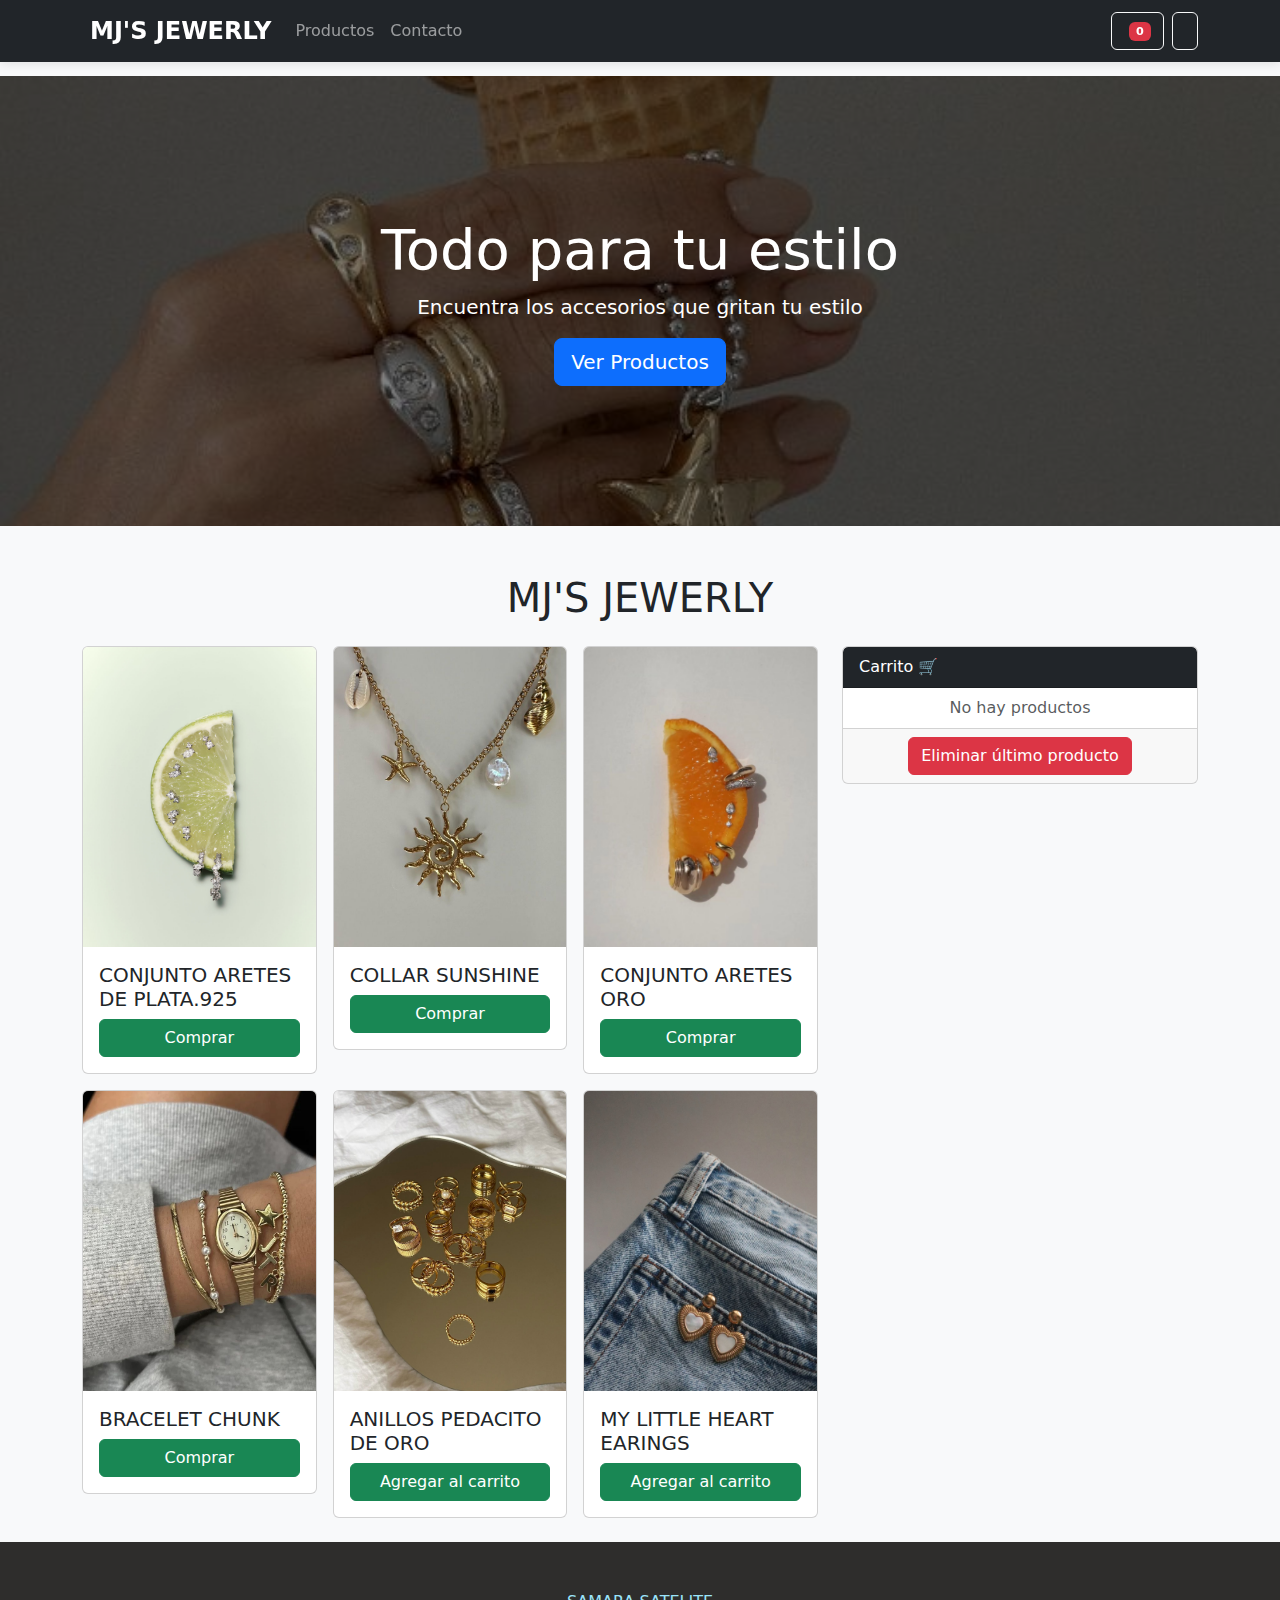
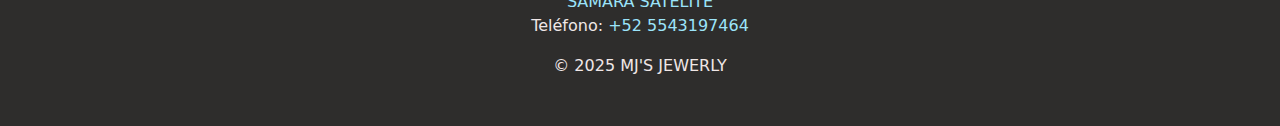
<file: carrito_de_compras/carrito.html>
<!DOCTYPE html>
<html lang="es">
<head>
  <meta charset="UTF-8">
  <meta name="viewport" content="width=device-width, initial-scale=1.0">
  <title>Carrito de Compras</title>
  <link href="https://cdn.jsdelivr.net/npm/bootstrap@5.3.2/dist/css/bootstrap.min.css" rel="stylesheet">
  <link rel="stylesheet" href="CSS/carrito.css">
</head>


<body class="bg-light">
    <!-- Barra de Navegación -->
<nav class="navbar navbar-expand-lg navbar-dark bg-dark fixed-top">
  <div class="container">
    <a class="navbar-brand" href="#">
      <i class="fas fa-spa me-2"></i>MJ'S JEWERLY 
    </a>
    
    <button class="navbar-toggler" type="button" data-bs-toggle="collapse" data-bs-target="#navbarNav">
      <span class="navbar-toggler-icon"></span>
    </button>
    
    <div class="collapse navbar-collapse" id="navbarNav">
      <ul class="navbar-nav me-auto">
        <li class="nav-item">
          <a class="nav-link" href="#productos">Productos</a>
        </li>
        <li class="nav-item">
          <a class="nav-link" href="#contacto">Contacto</a>
        </li>
      </ul>
      
      <!-- Botones del carrito y menú -->
      <div class="d-flex">
        <button class="btn btn-outline-light me-2" data-bs-toggle="offcanvas" data-bs-target="#offcanvasCarrito">
          <i class="fas fa-shopping-cart"></i>
          <span class="badge bg-danger" id="contador-carrito">0</span>
        </button>
        
        <button class="btn btn-outline-light" data-bs-toggle="offcanvas" data-bs-target="#offcanvasMenu">
          <i class="fas fa-bars"></i>
        </button>
      </div>
    </div>
  </div>
</nav>
<!-- HERO -->
<section class="hero text-white text-center d-flex align-items-center justify-content-center mb-4">
  <div class="container">
    <h1 class="display-4">Todo para tu estilo</h1>
    <p class="lead">Encuentra los accesorios que gritan tu estilo</p>
    <a href="#productos" class="btn btn-primary btn-lg">Ver Productos</a>
  </div>
</section>

  <!-- CONTENEDOR DE PRODUCTOS -->
  <div class="container py-4" id="productos">
    <h1 class="text-center mb-4">MJ'S JEWERLY</h1>

    <div class="row">
      <!-- Productos -->
      <div class="col-md-8">
        <div class="row g-3">
          <!-- Card Producto 1 -->
          <div class="col-md-4">
            <div class="card">
              <img src="IMG/areteslimon.jpg" class="card-img-top" alt="Producto 1">
              <div class="card-body">
                <h5 class="card-title">CONJUNTO ARETES DE PLATA.925</h5>
                <button class="btn btn-success w-100" onclick="agregarProducto('conjunto aretes de plata.925')">Comprar</button>
              </div>
            </div>
          </div>
          <!-- Card Producto 2 -->
          <div class="col-md-4">
            <div class="card">
              <img src="IMG/collar.jpg" class="card-img-top" alt="Producto 2" width="210" height="240">
              <div class="card-body">
                <h5 class="card-title">COLLAR SUNSHINE</h5>
                <button class="btn btn-success w-100" onclick="agregarProducto('collar sunshine')">Comprar</button>
              </div>
            </div>
          </div>
          <!-- Card Producto 3 -->
          <div class="col-md-4">
            <div class="card">
              <img src="IMG/aretesnaranja.jpg" class="card-img-top" alt="Producto 3">
              <div class="card-body">
                <h5 class="card-title">CONJUNTO ARETES ORO</h5>
                <button class="btn btn-success w-100" onclick="agregarProducto('conjunto aretes de oro')">Comprar</button>
              </div>
            </div>
          </div>
          <!-- Card Producto 4 -->
          <div class="col-md-4">
            <div class="card">
              <img src="IMG/pulseras.jpg" class="card-img-top" alt="Producto 4">
              <div class="card-body">
                <h5 class="card-title">BRACELET CHUNK</h5>
                <button class="btn btn-success w-100" onclick="agregarProducto('bracelet chunk')">Comprar</button>
              </div>
            </div>
          </div>
          <!-- Card Producto 5 -->
          <div class="col-md-4">
            <div class="card">
              <img src="IMG/anillos.jpg" class="card-img-top" alt="Producto 5">
              <div class="card-body">
                <h5 class="card-title">ANILLOS PEDACITO DE ORO</h5>
                <button class="btn btn-success w-100" onclick="agregarProducto('anillos pedacito de oro')">Agregar al carrito</button>
              </div>
            </div>
          </div>
      <!-- Card Producto 6 -->
          <div class="col-md-4">
            <div class="card">
              <img src="IMG/corazoncitos .jpg" class="card-img-top" alt="Producto 6">
              <div class="card-body">
                <h5 class="card-title">MY LITTLE HEART EARINGS</h5>
                <button class="btn btn-success w-100" onclick="agregarProducto('my little heart earings')">Agregar al carrito</button>
              </div>
            </div>
          </div>
        </div>
      </div>

      <!-- Carrito -->
      <div class="col-md-4">
        <div class="card" id="carritocard">
          <div class="card-header bg-dark text-white">Carrito 🛒</div>
          <ul class="list-group list-group-flush" id="lista-carrito">
            <li class="list-group-item text-muted text-center">No hay productos</li>
          </ul>
          <div class="card-footer text-center">
            <button class="btn btn-danger" onclick="eliminarProducto()">Eliminar último producto</button>
          </div>
        </div>
      </div>
    </div>
  </div>

  <!-- OFFCANVAS MENÚ -->
  <div class="offcanvas offcanvas-start" tabindex="-1" id="offcanvasMenu" aria-labelledby="offcanvasMenuLabel">
    <div class="offcanvas-header">
      <h5 class="offcanvas-title" id="offcanvasMenuLabel">Menú</h5>
      <button type="button" class="btn-close text-reset" data-bs-dismiss="offcanvas" aria-label="Cerrar"></button>
    </div>
    <div class="offcanvas-body">
      <ul class="list-unstyled">
        <li><a href="#" class="nav-link">Inicio</a></li>
        <li><a href="#" class="nav-link">Productos</a></li>
        <li><a href="#" class="nav-link">Contacto</a></li>
      </ul>
    </div>
  </div>

  <!-- OFFCANVAS CARRITO -->
  <div class="offcanvas offcanvas-end" tabindex="-1" id="offcanvasCarrito" aria-labelledby="offcanvasCarritoLabel">
    <div class="offcanvas-header">
      <h5 class="offcanvas-title" id="offcanvasCarritoLabel">Tu Carrito</h5>
      <button type="button" class="btn-close text-reset" data-bs-dismiss="offcanvas" aria-label="Cerrar"></button>
    </div>
    <div class="offcanvas-body">
      <ul class="list-group" id="lista-carrito-offcanvas">
        <li class="list-group-item text-muted text-center">No hay productos</li>
      </ul>
      <div class="mt-3 text-center">
        <button class="btn btn-danger" onclick="eliminarProducto()">Eliminar último producto</button>
      </div>
    </div>
  </div>

<footer id="contacto" class="footer">
       <div class="footer-content">
        <!--
          <footer>: Pie de página con información de contacto, copyright, etc.
          - Puede usarse también al final de <article> o <section>.
        -->
        <address>
            <!--
              <address>: Información de contacto (física, email, teléfono).
              - Los navegadores/SEO lo asocian a datos de ubicación.
            -->

<a href="https://maps.app.goo.gl/hcSy19sB5Y4pDe8h6" 
target="_blank" rel="noreference noopener">SAMARA SATELITE</a>

            <br>
            Teléfono: <a href="tel:+525543197464">+52 5543197464</a>
            <!-- 
              href="tel:+123456789": Enlace para llamar desde móviles.
            -->
        </address>
        <!-- Copyright -->
        <p class="copyright">&copy; 2025 MJ'S JEWERLY</p>
        
        <!-- Redes sociales -->
        <div class="social">
            <a href="https://www.tiktok.com/@mespinosa.p?_t=ZS-90nFuysVNDT&_r=1" aria-label="Tik tok">
                <i class="fab fa-tiktok"></i>
            </a>
            <a href="https://www.instagram.com/majoespinosa.p?igsh=MXFrMGRzejdobXljeg%3D%3D&utm_source=qr" aria-label="Instagram">
                <i class="fab fa-instagram"></i>
            </a>
            <a href="#" aria-label="LinkedIn">
                <i class="fab fa-linkedin"></i>
            </a>
            
        </div>

      </div>
    </footer>



<!--Aquí poner la referencia del script del JS-->
  <script src="JS/carrito.js"></script>
</body>
</html>
</file>
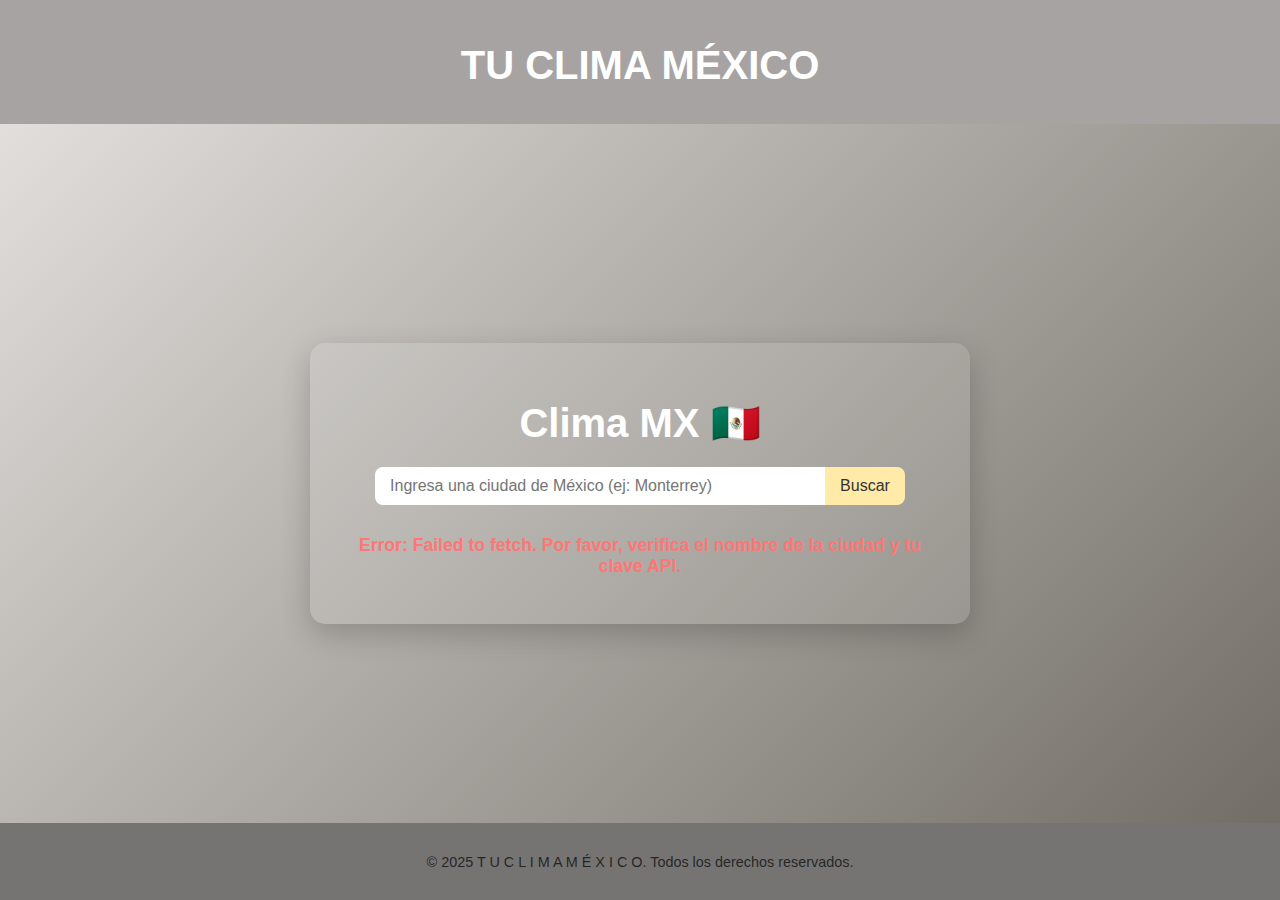
<file: clima/clima.html>
<!DOCTYPE html>
<html lang="es">
<head>
<meta charset="UTF-8">
<meta name="viewport" content="width=device-width, initial-scale=1.0">
<title>T U   C L I M A   M É X I C O</title>
<link rel="stylesheet" href="CSS/clima.css">
</head>
<body>
    <header class="header">
        <div class="logo">
            <h1 style="text-align:center;">TU   CLIMA   MÉXICO</h1>
        </div>
    </header>

    <main class="main-content">
        <div class="weather-app">
            <h1>Clima MX 🇲🇽</h1>
            <div class="search-box">
                <input type="text" id="city-input" placeholder="Ingresa una ciudad de México (ej: Monterrey)">
                <button id="search-button">Buscar</button>
            </div>

            <div id="weather-data" style="display: none;">
                <div id="current-weather" class="current-weather"></div>
                <div id="forecast" class="forecast">
                    <h2>Pronóstico para los próximos días</h2>
                </div>
            </div>

            <p id="error-message" class="error-message"></p>
        </div>
    </main>

    <!--Footer de la página-->
    <footer class="footer">
        <p>&copy; 2025 T U   C L I M A   M É X I C O. Todos los derechos reservados.</p>
    </footer>
    <script src="JS/clima.js"></script>
</body>
</html>
</file>
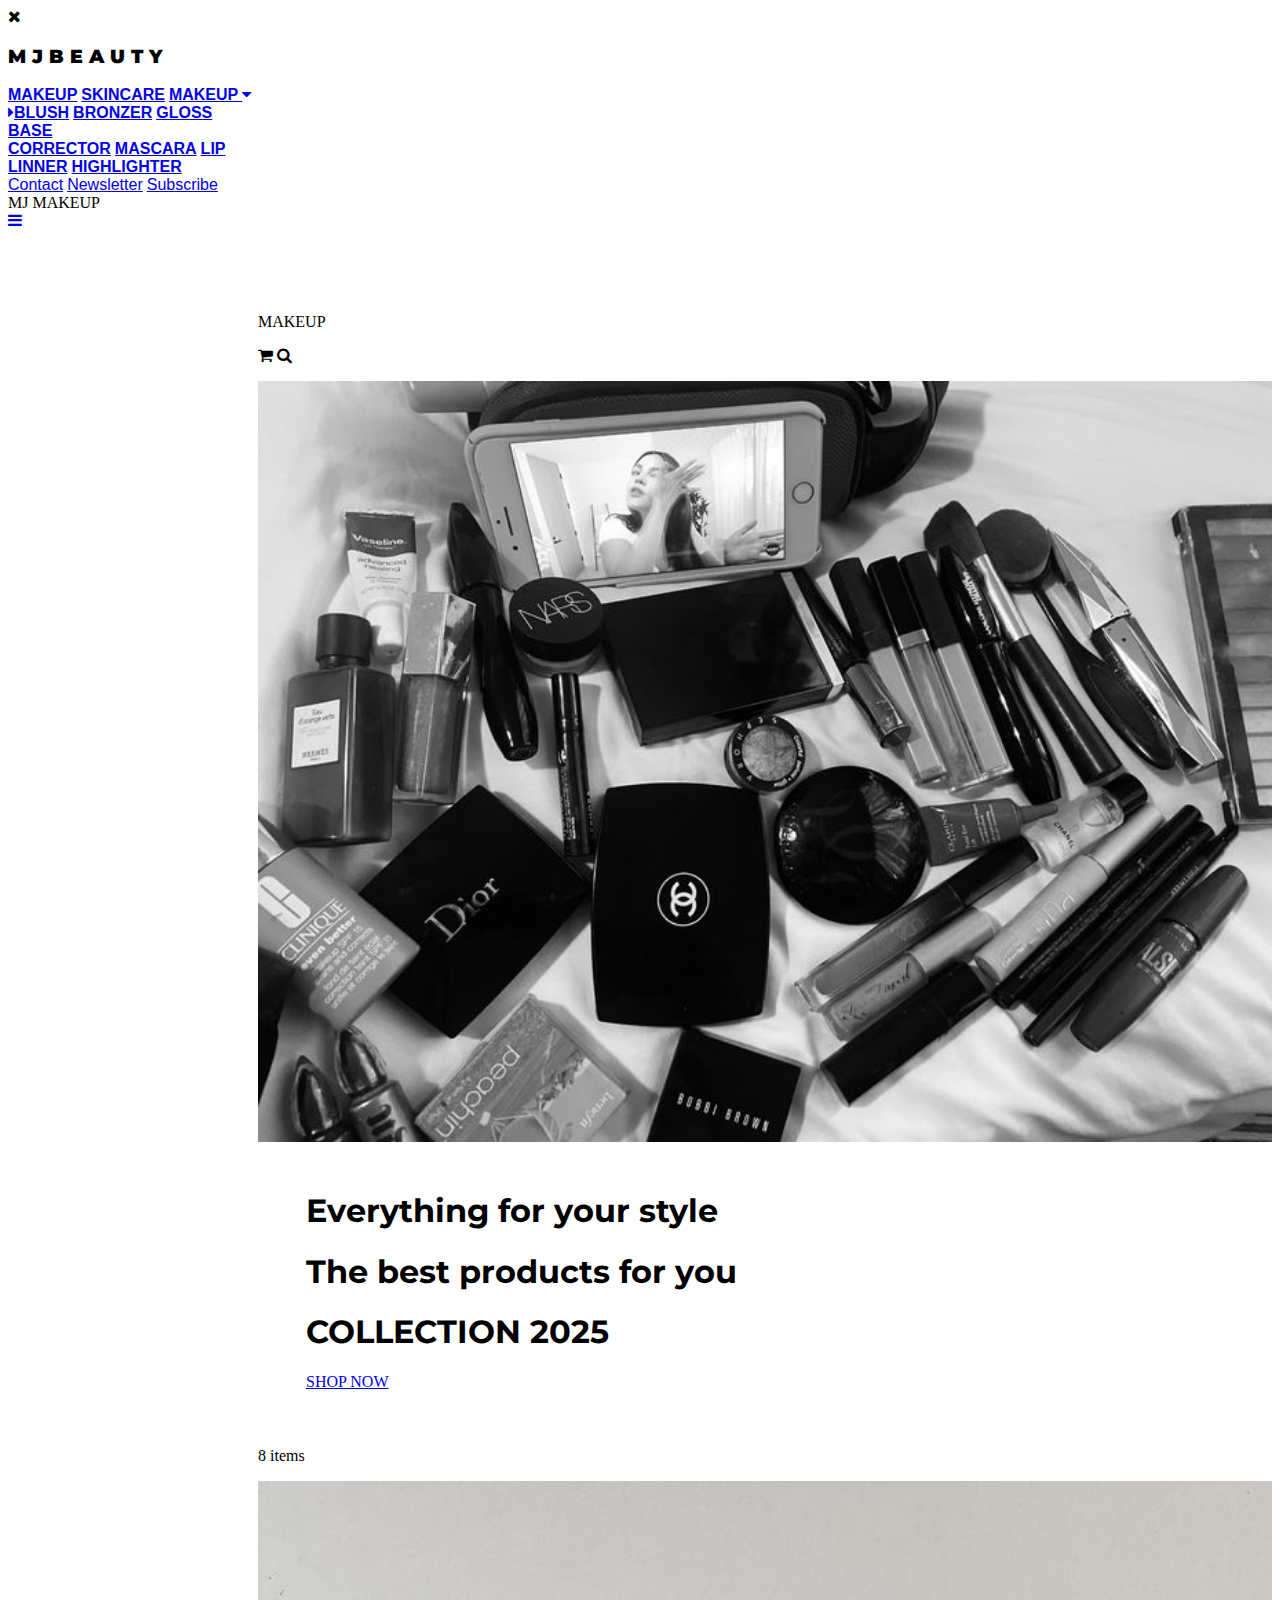
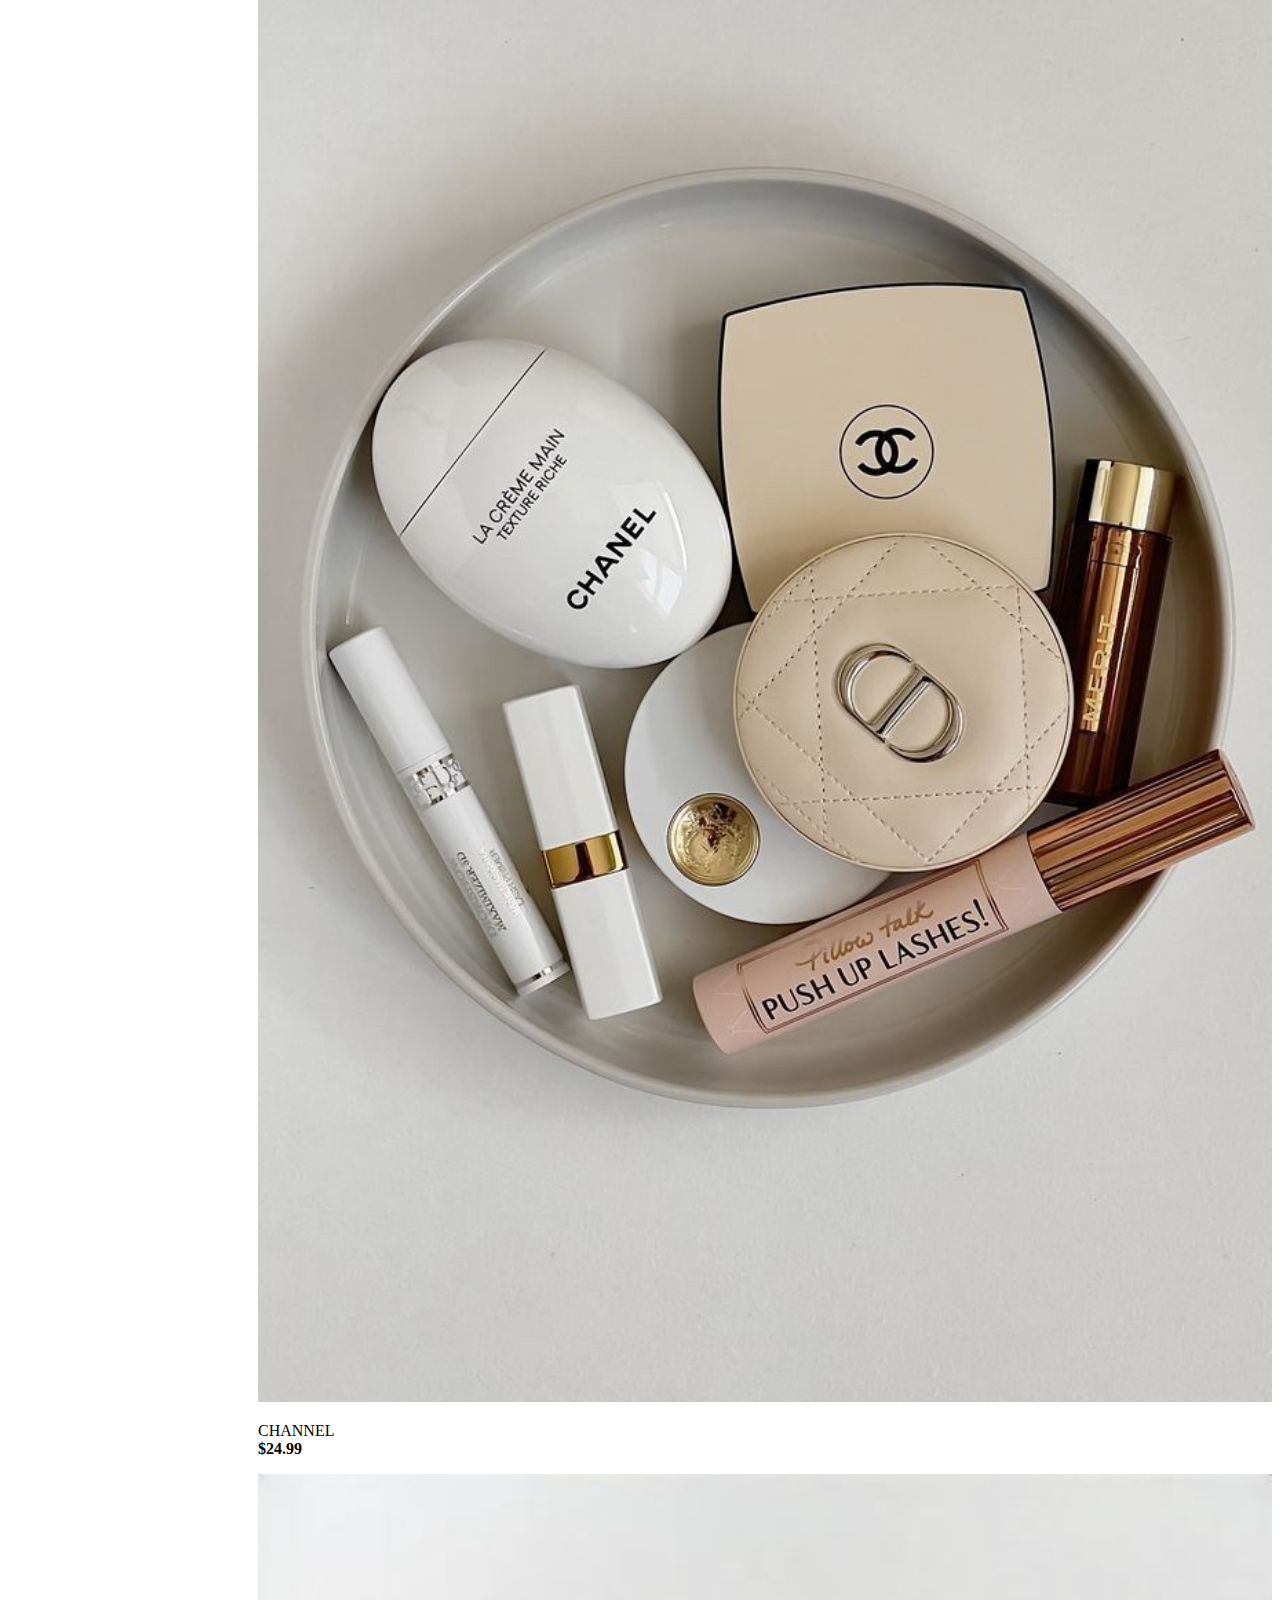
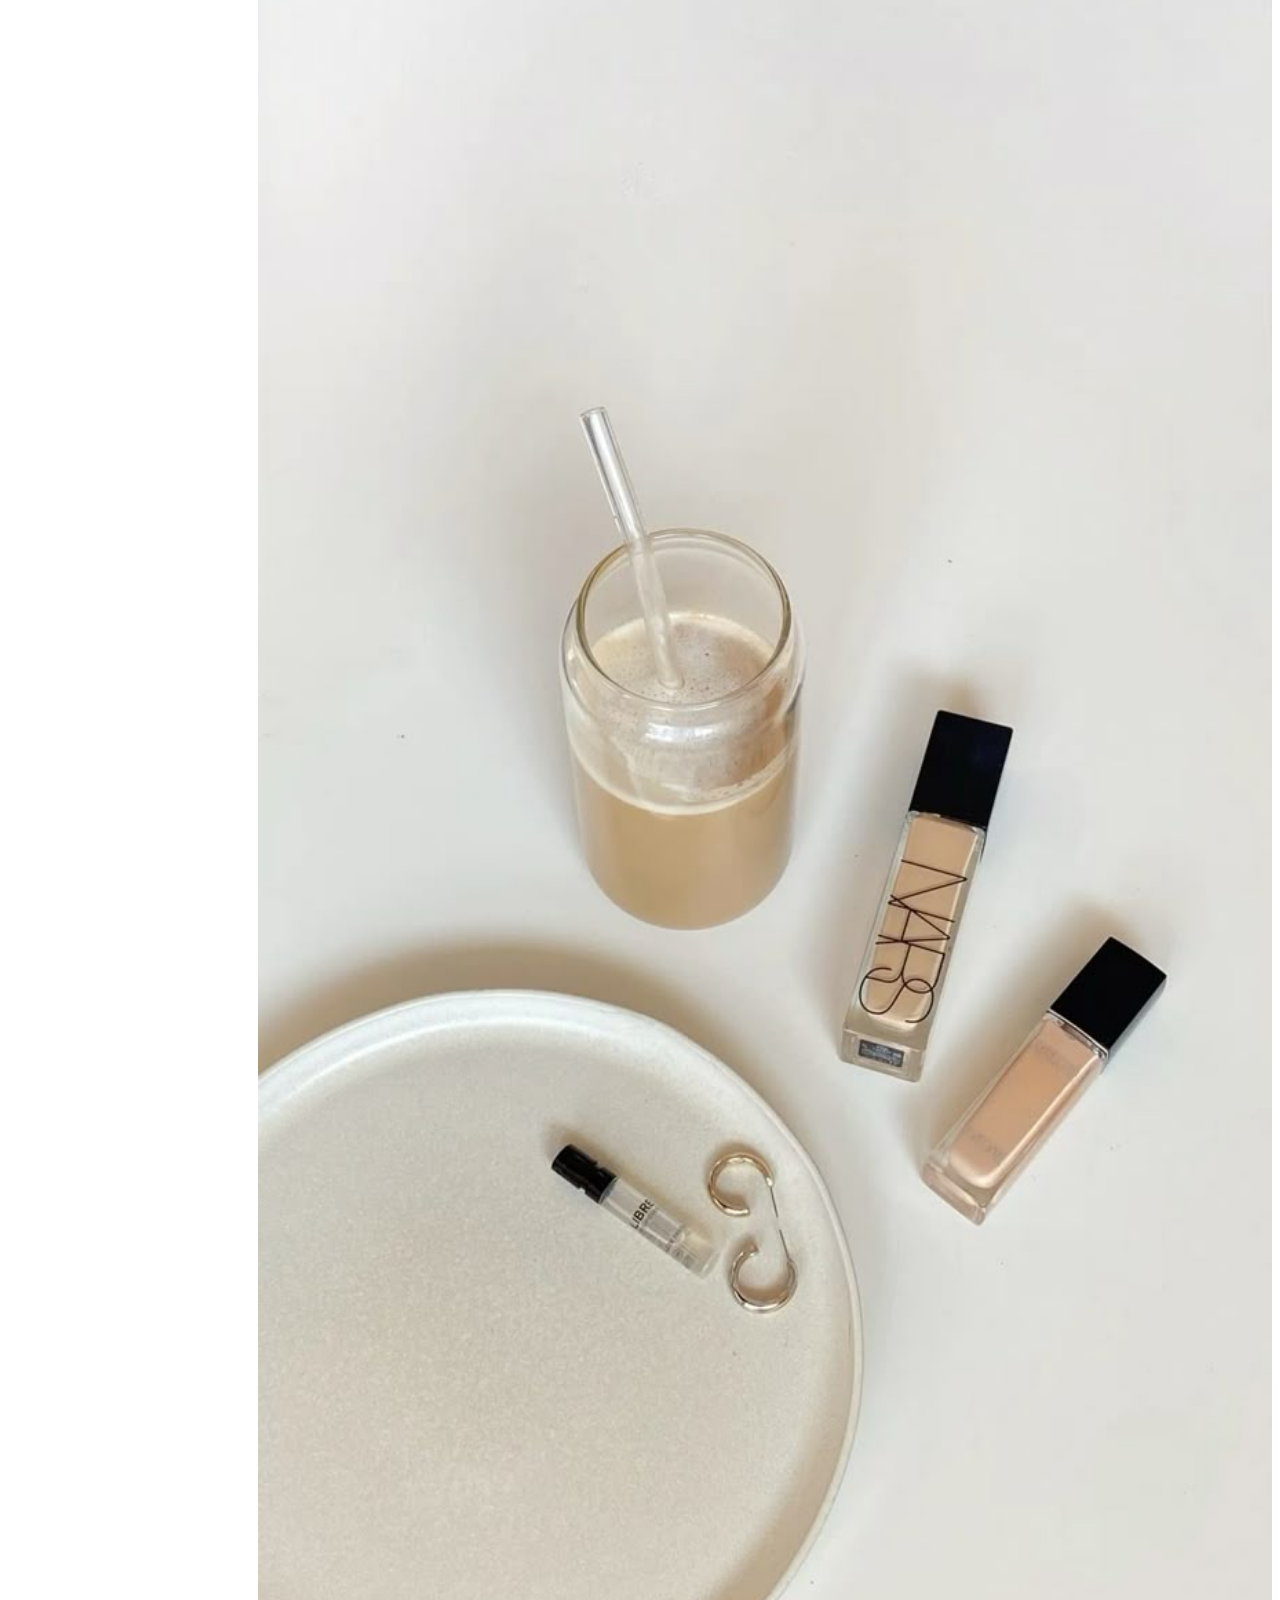
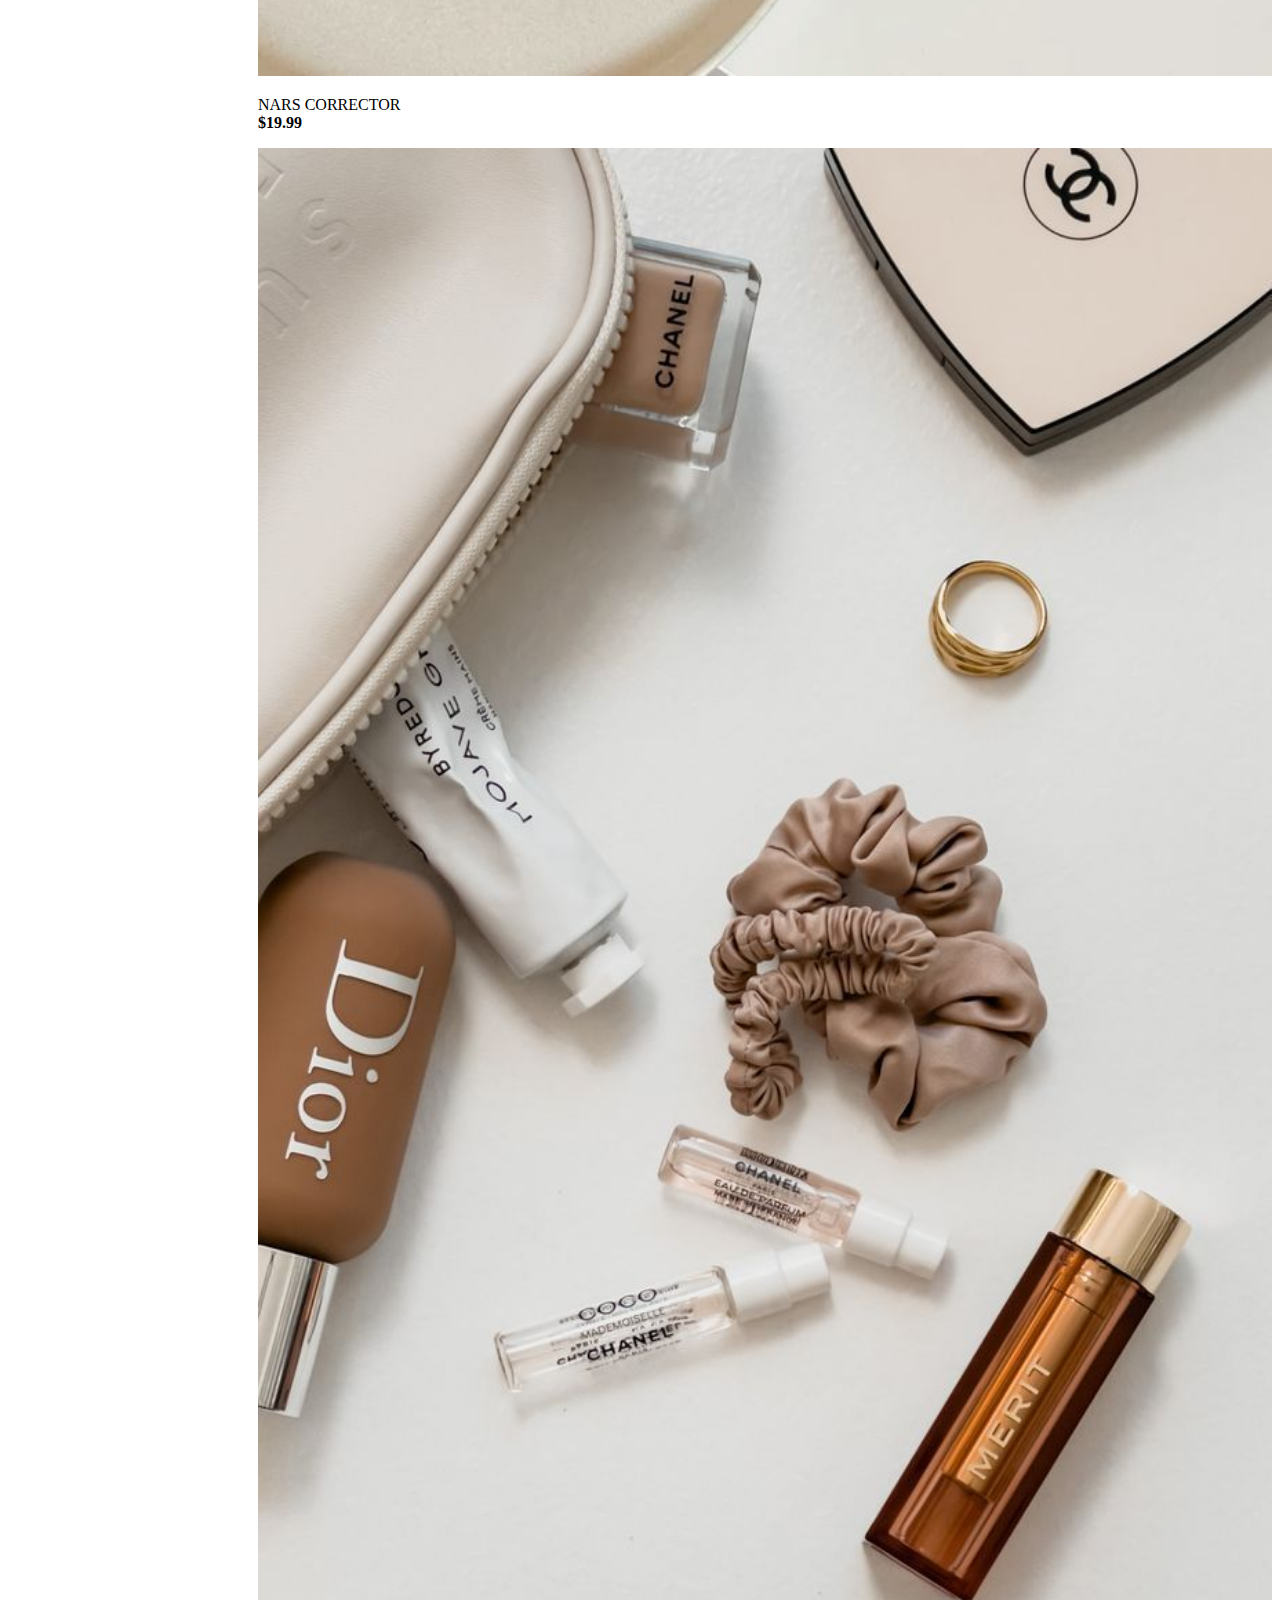
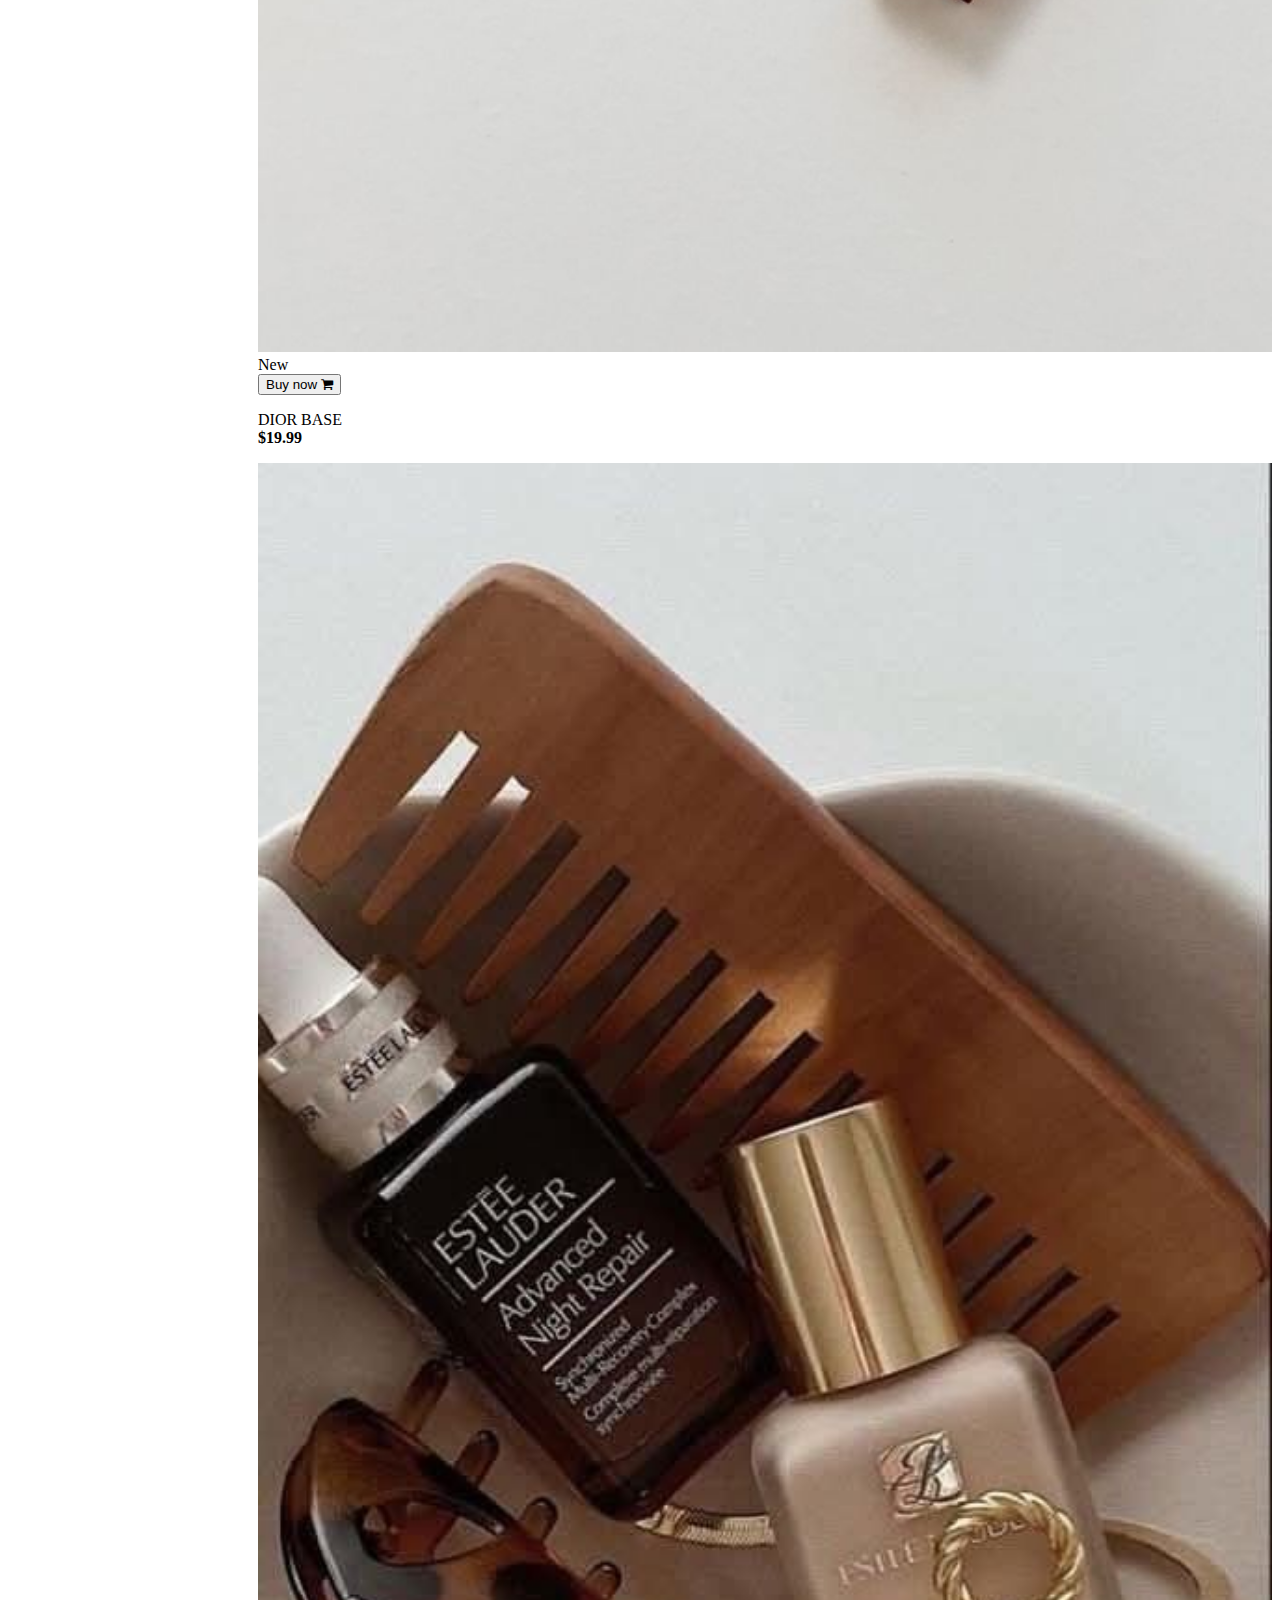
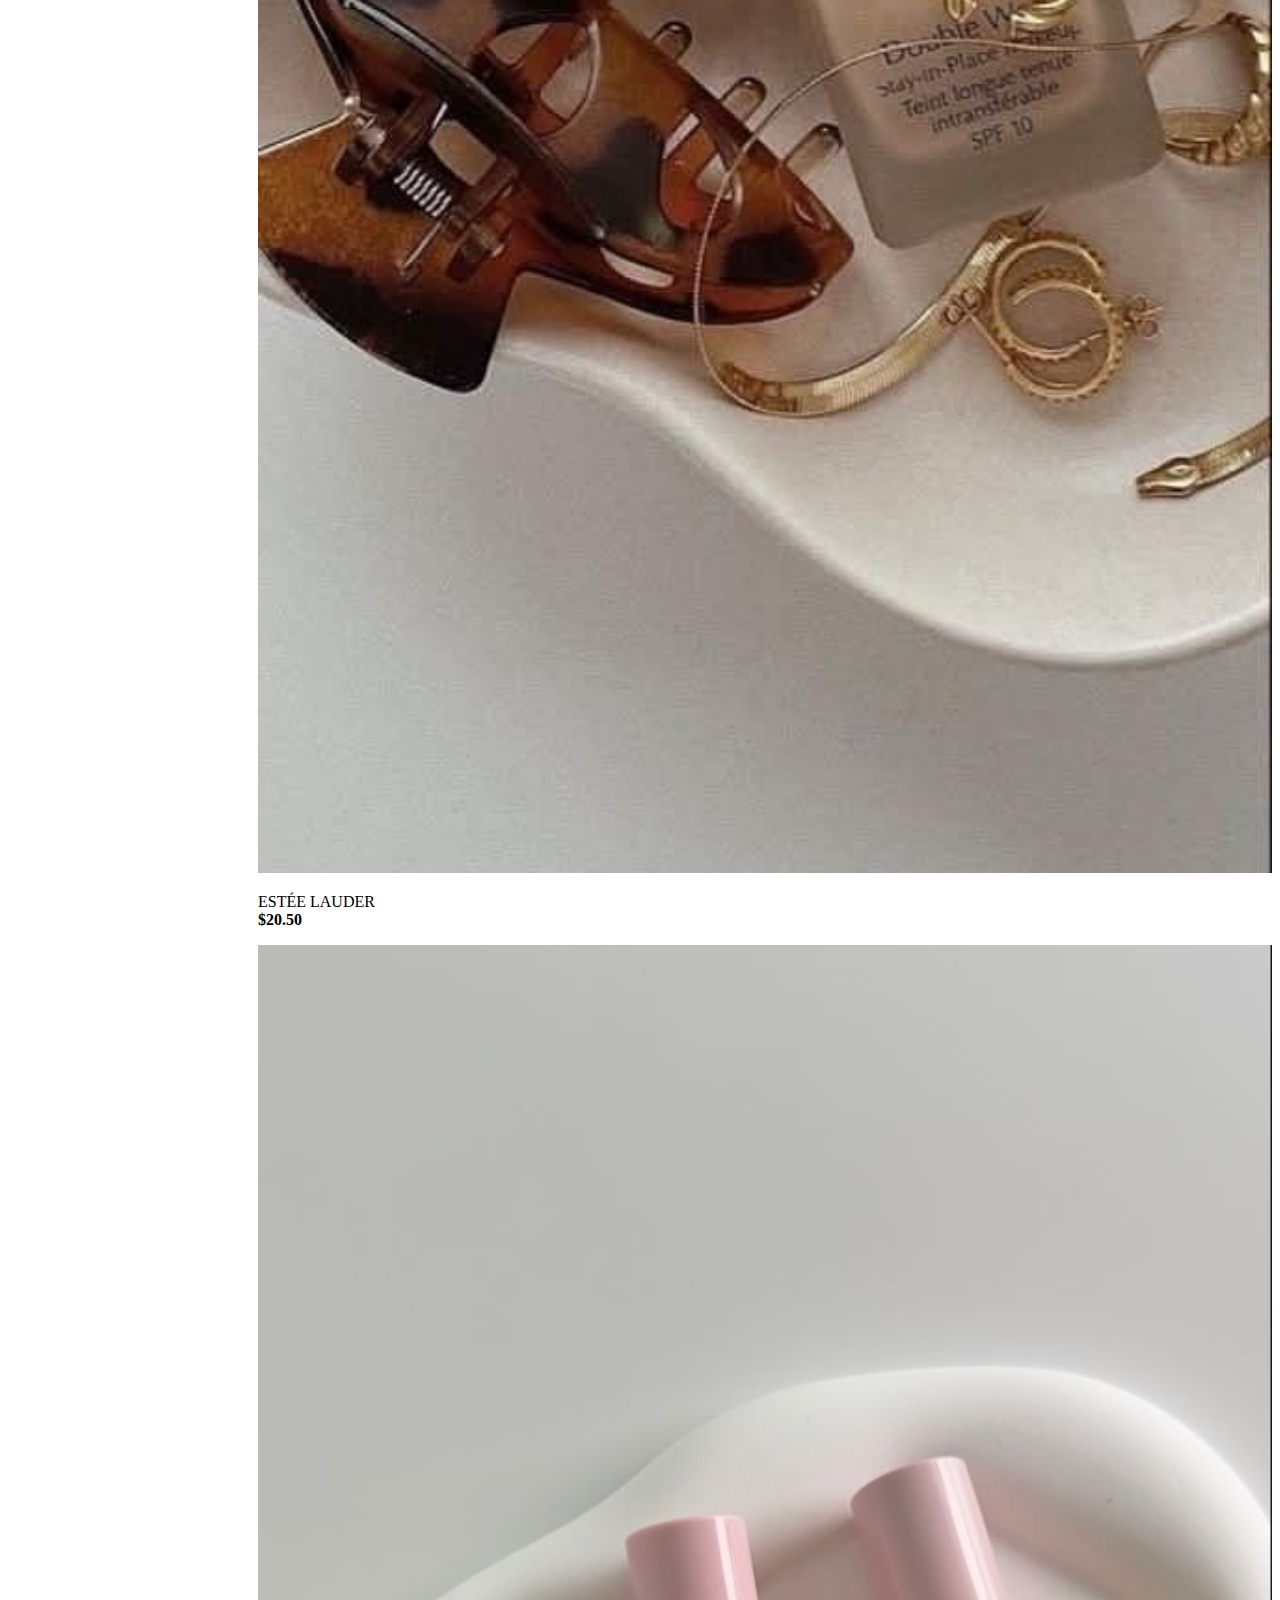
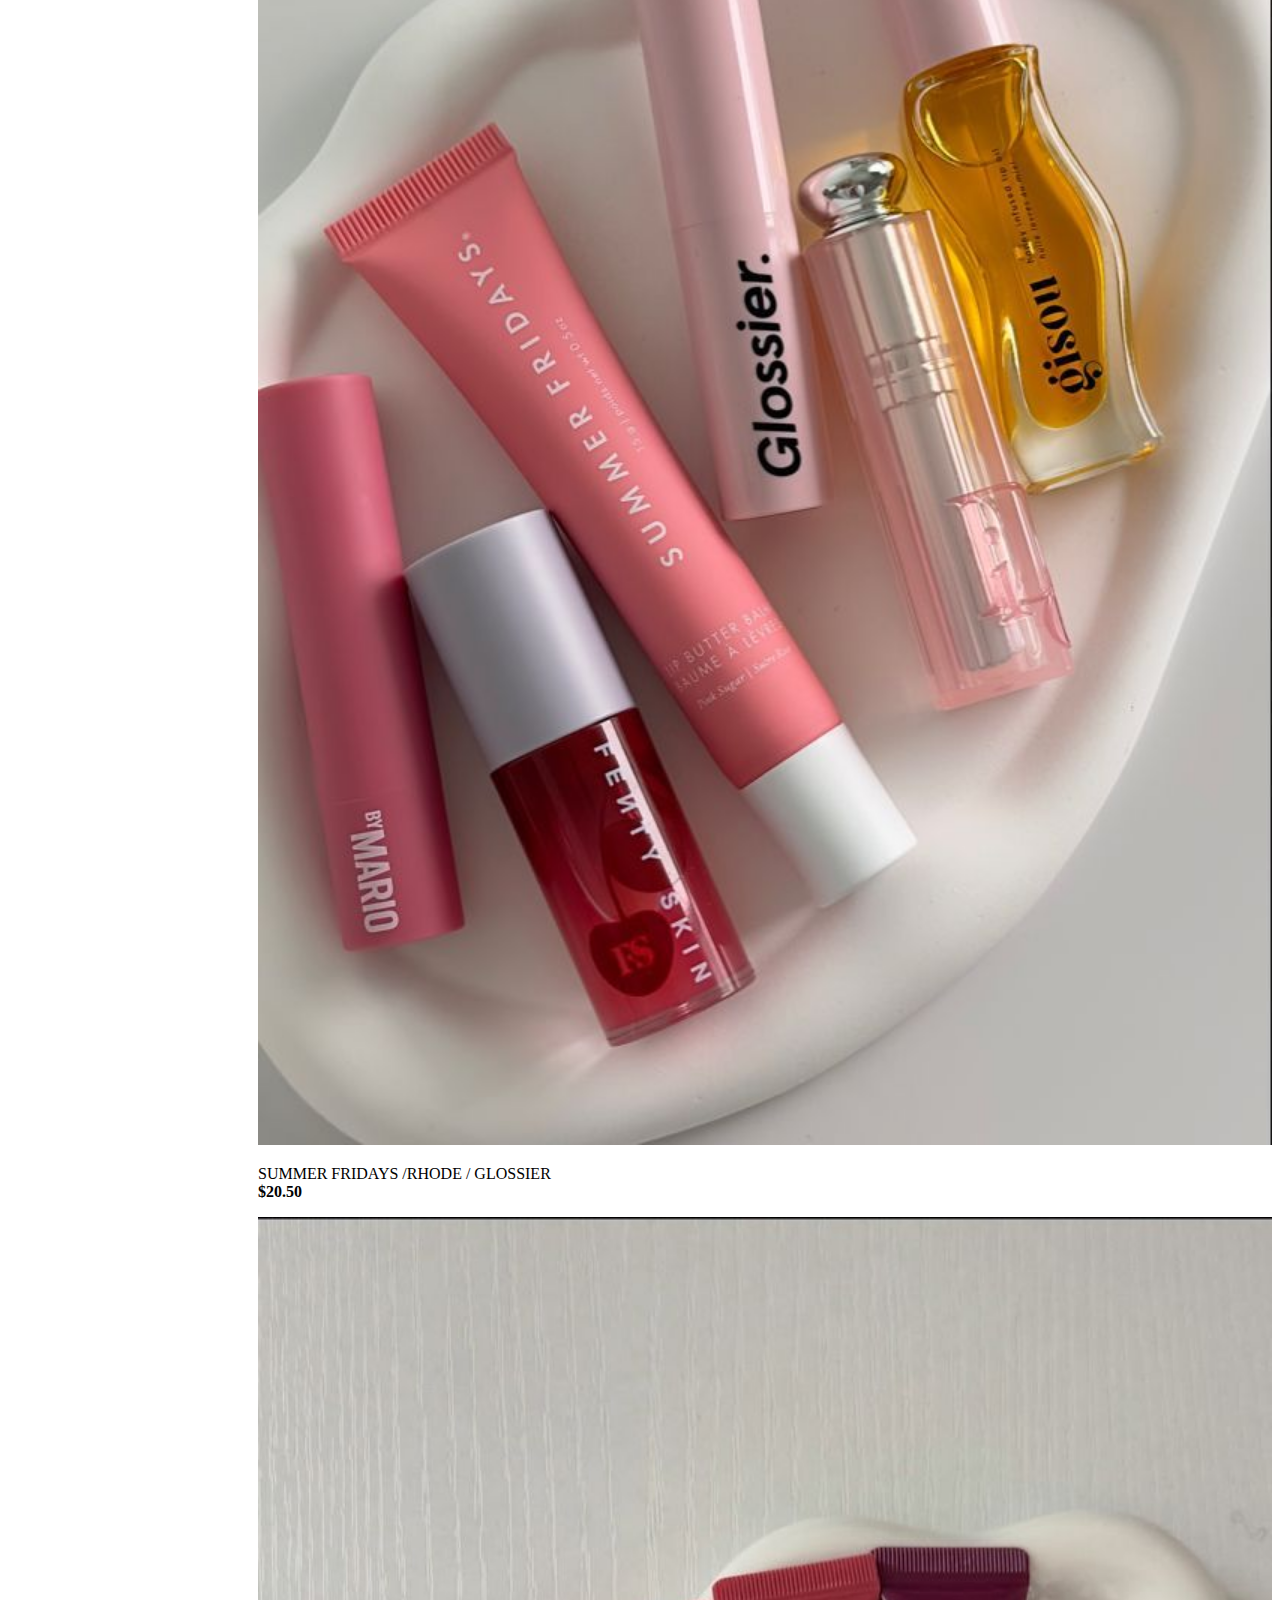
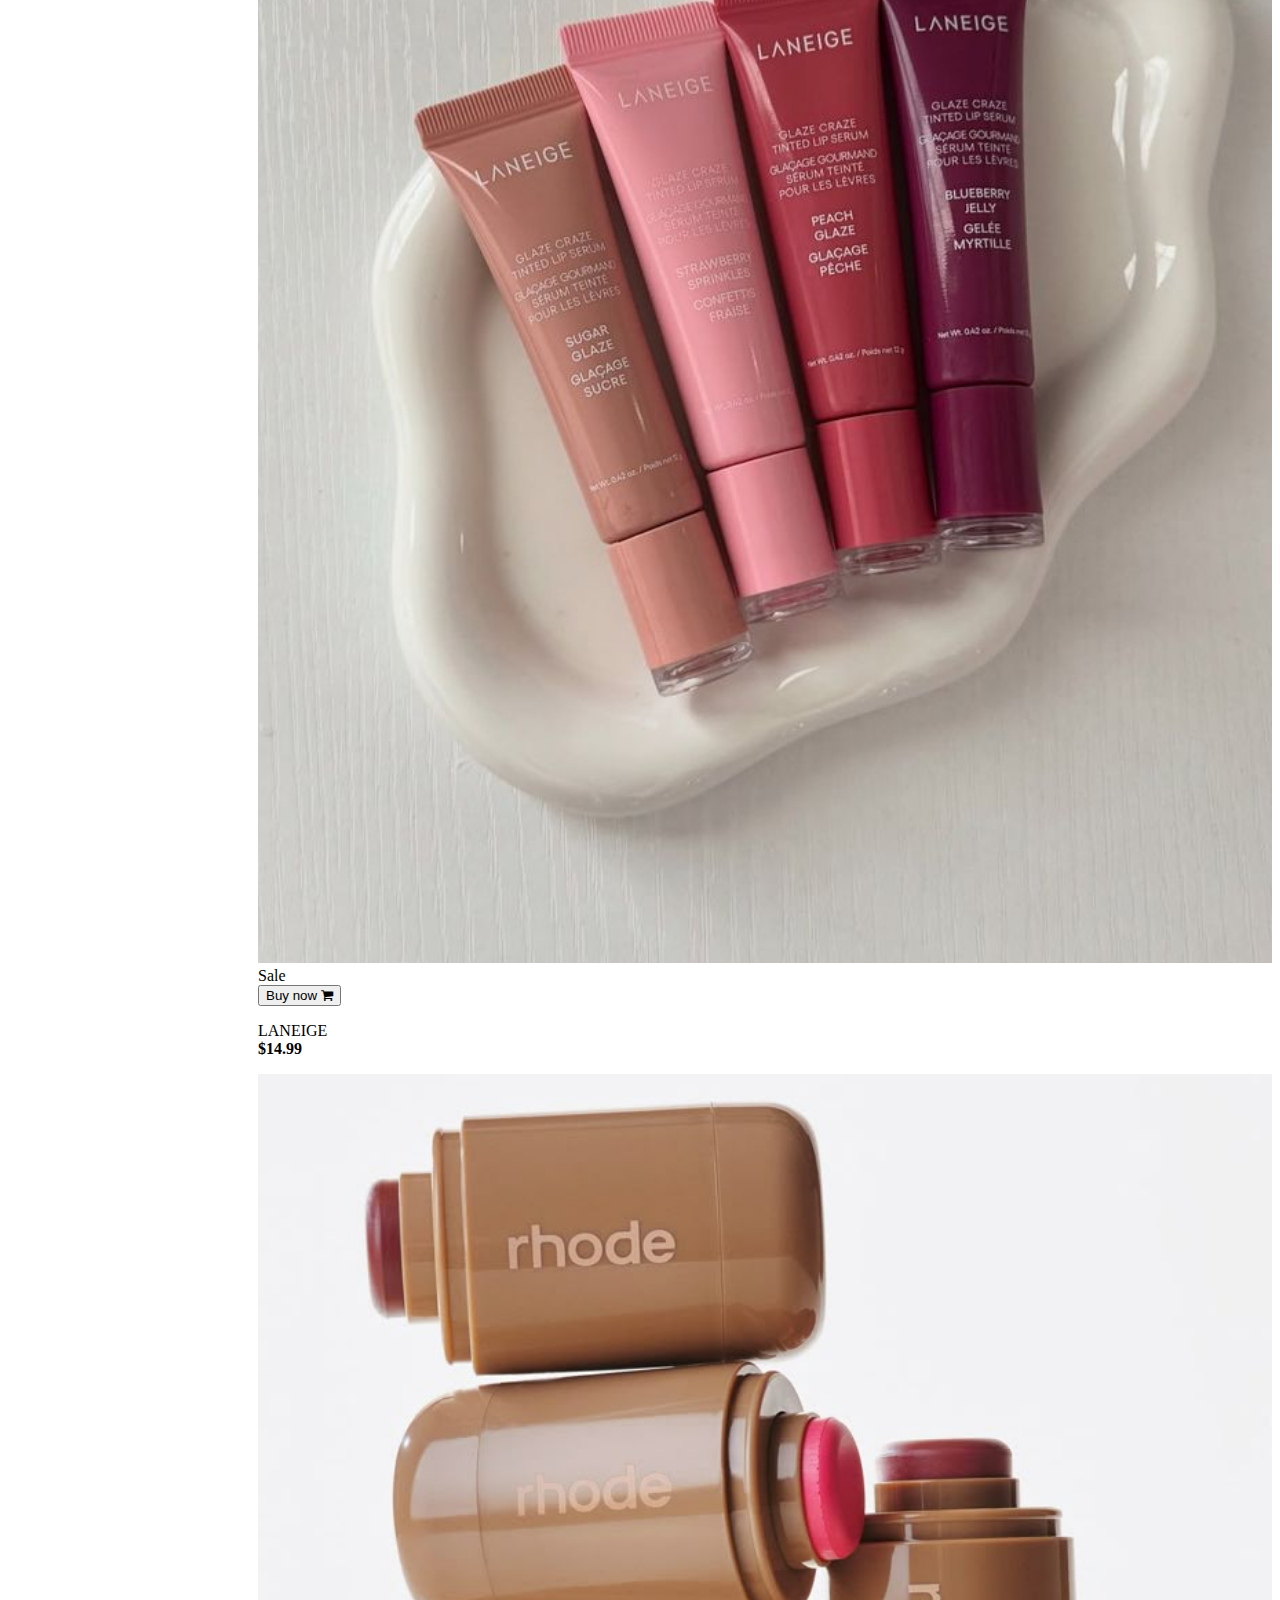
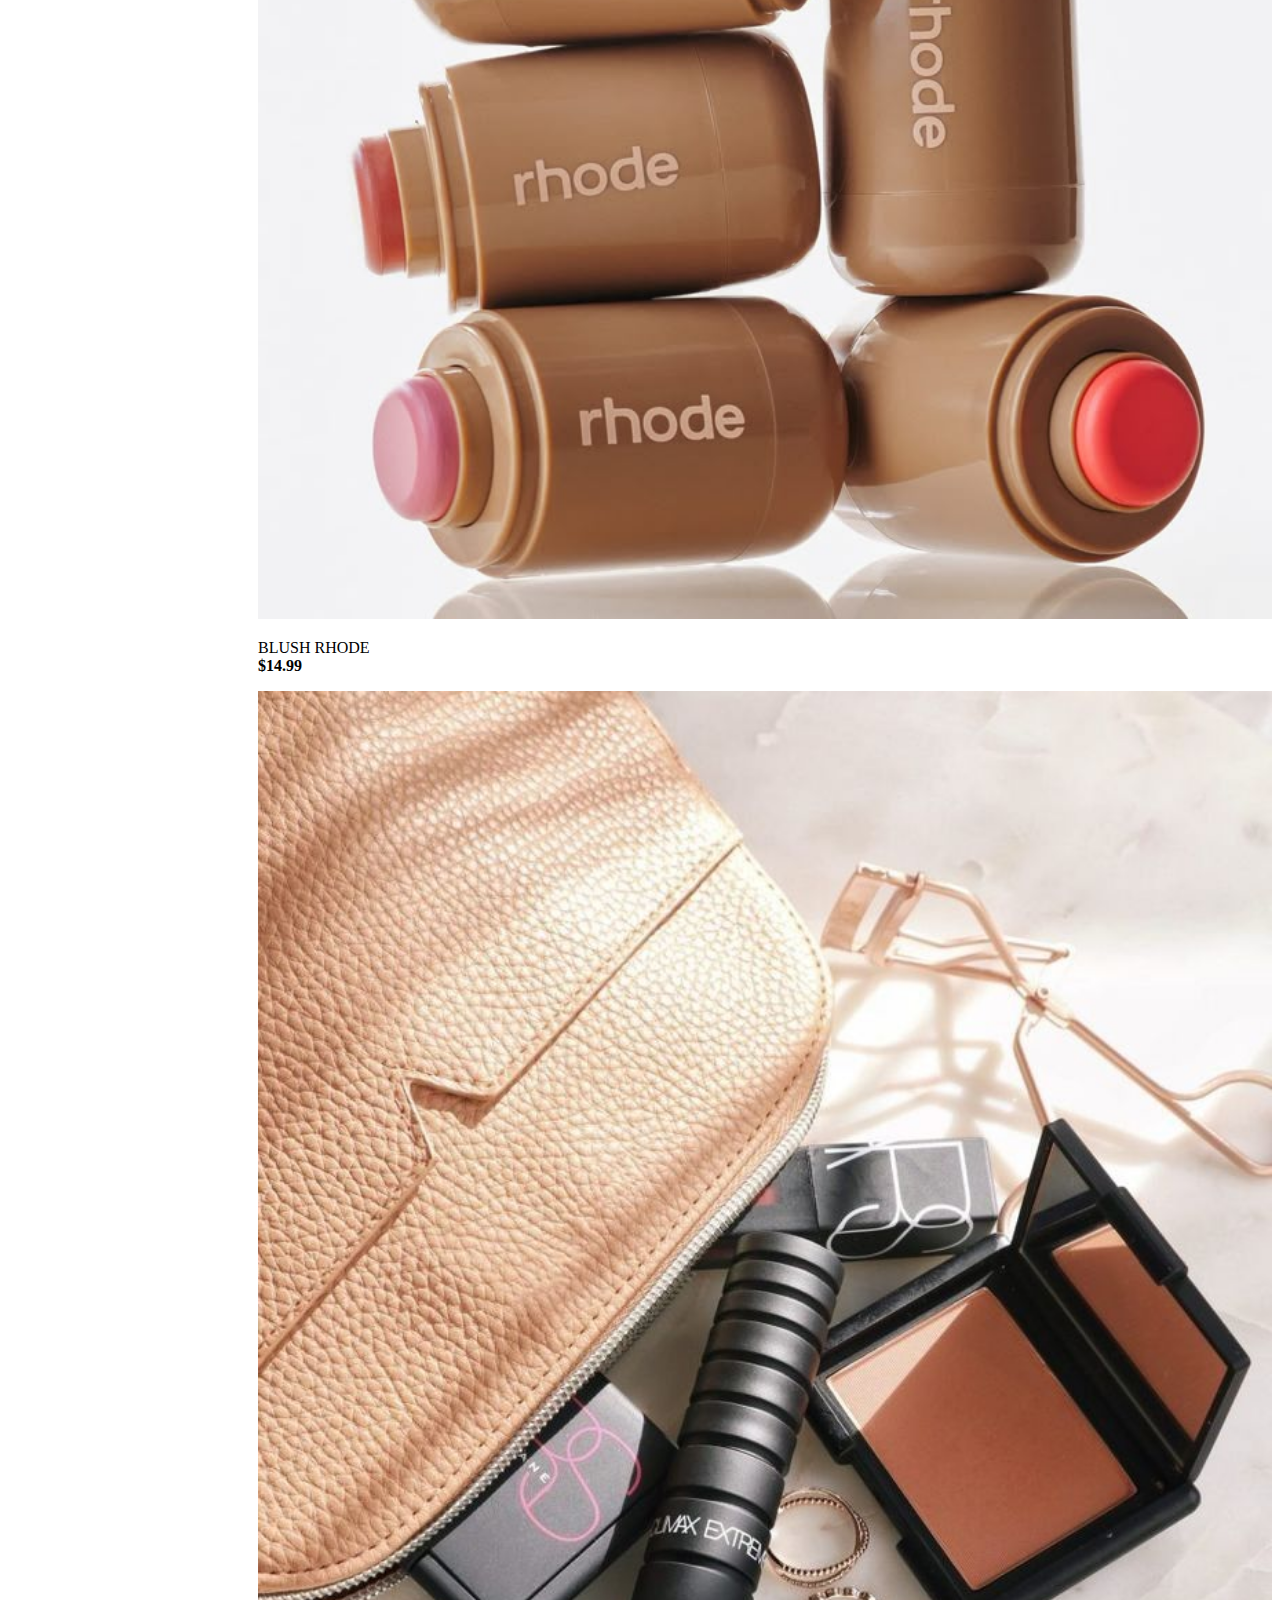
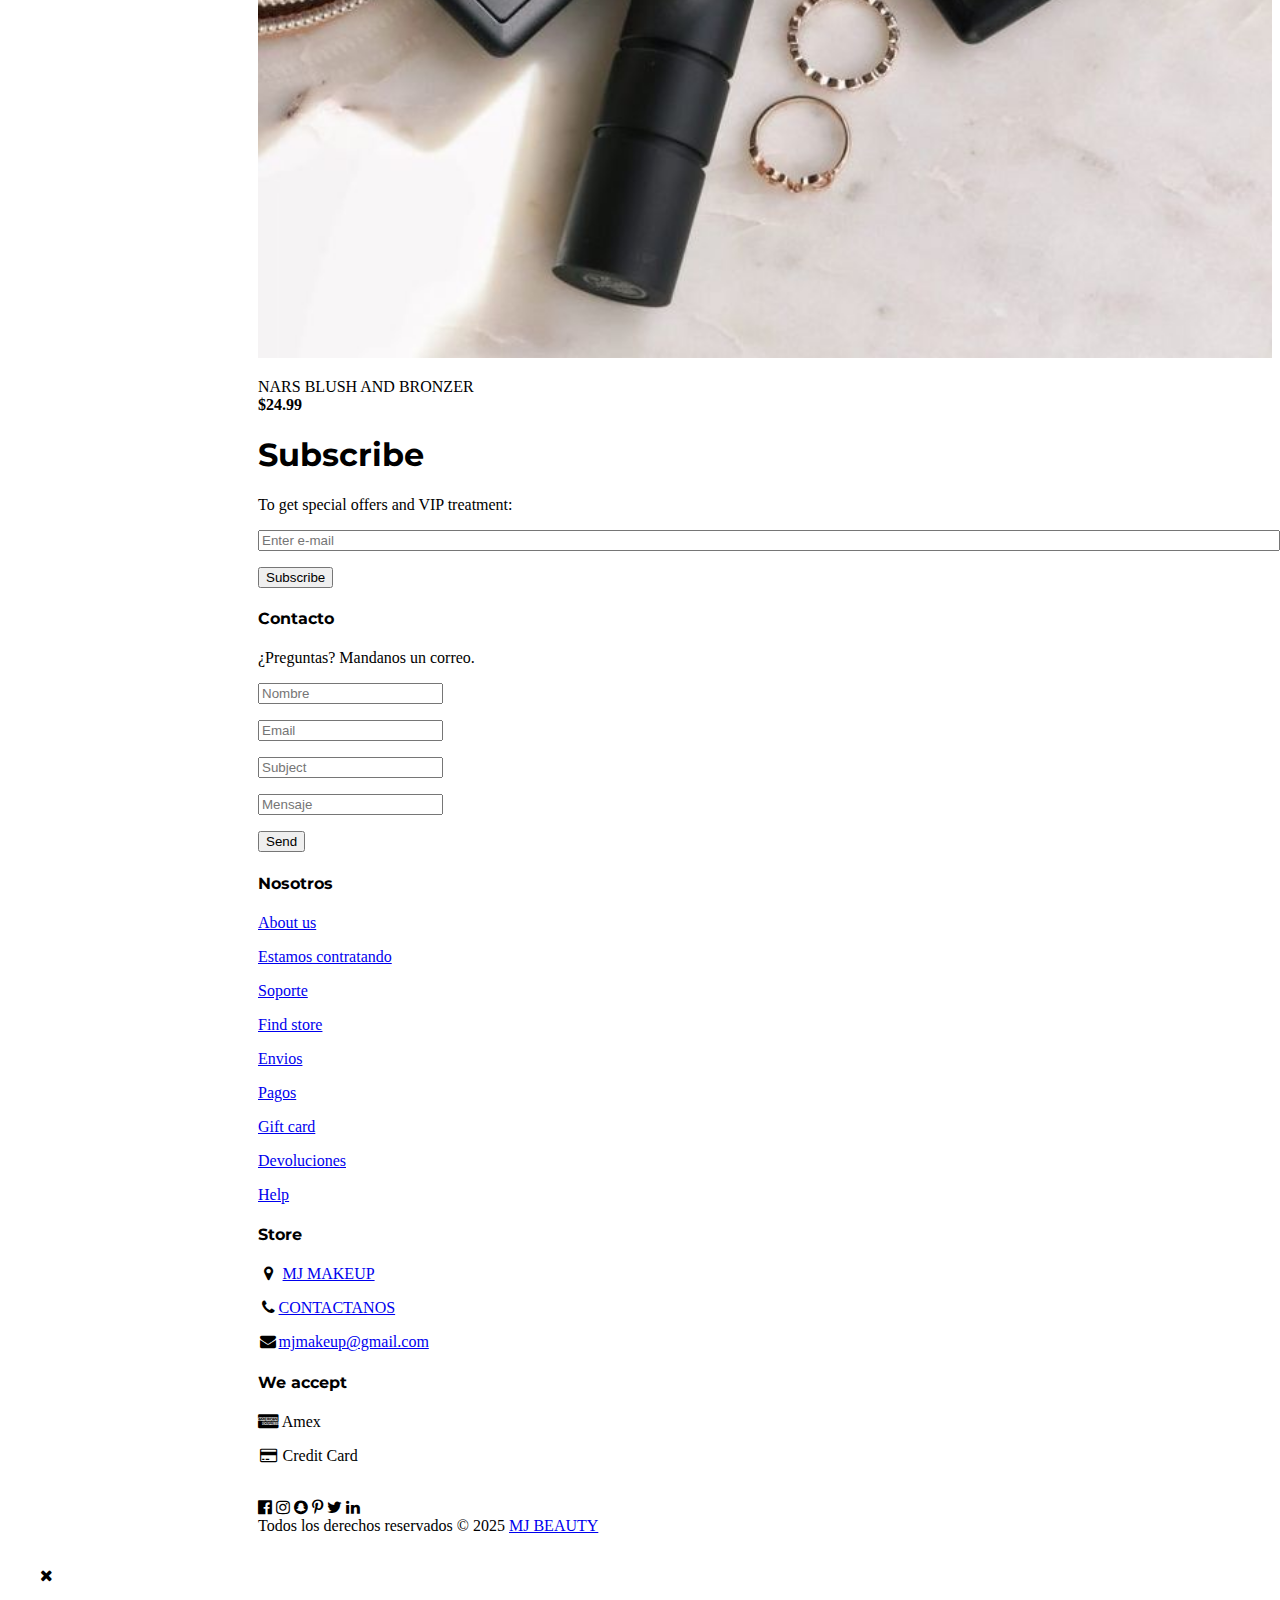
<file: store/store.html>
<!DOCTYPE html>
<html>
<head>
<title>BEAUTY STORE</title>
<!--Aquí inician todos los metadatos-->
<meta charset="UTF-8">
<meta name="viewport" content="width=device-width, initial-scale=1">
<meta name="copyright" content="&copy; 2025 by MJ BEAUTY">
<meta name="keywords" content="makeup, maquillaje, sombras, lipstick, gloss, México, blush, bronzer, primer, rimel, delineador, skincare, mascarillas, cremas, bloqueadores">

<!--A continuación, se incluyen los enlaces de las hojas de estilo y fuentes-->
<link rel="stylesheet" href="https://www.w3schools.com/w3css/5/w3.css">
<link rel="stylesheet" href="https://fonts.googleapis.com/css?family=Roboto">
<link rel="stylesheet" href="https://fonts.googleapis.com/css?family=Montserrat">
<link rel="stylesheet" href="https://cdnjs.cloudflare.com/ajax/libs/font-awesome/4.7.0/css/font-awesome.min.css">

<!--Aquí va mi css personalizado-->
<link rel="stylesheet" href="CSS/store.css">
</head>

<body class="w3-content">

<!-- Sidebar/menu -->
<nav class="w3-sidebar w3-bar-block w3-white w3-collapse w3-top" style="z-index:3;width:250px" id="mySidebar">
  <div class="w3-container w3-display-container w3-padding-16">
    <i onclick="w3_close()" class="fa fa-remove w3-hide-large w3-button w3-display-topright"></i>
    <h3 class="w3-wide"><b>M J  B E A U T Y</b></h3>
  </div>
  <div class="w3-padding-64 w3-large w3-text-grey" style="font-weight:bold">
    <a href="#" class="w3-bar-item w3-button">MAKEUP</a>
    <a href="#" class="w3-bar-item w3-button">SKINCARE</a>
    <a onclick="myAccFunc()" href="javascript:void(0)" class="w3-button w3-block w3-white w3-left-align" id="myBtn">
      MAKEUP <i class="fa fa-caret-down"></i>
    </a>
    <div id="demoAcc" class="w3-bar-block w3-hide w3-padding-large w3-medium">
      <a href="#" class="w3-bar-item w3-button w3-light-grey"><i class="fa fa-caret-right w3-margin-right"></i>BLUSH</a>
      <a href="#" class="w3-bar-item w3-button">BRONZER</a>
      <a href="#" class="w3-bar-item w3-button">GLOSS</a>
      <a href="#" class="w3-bar-item w3-button">BASE</a>
    </div>
    <a href="#" class="w3-bar-item w3-button">CORRECTOR</a>
    <a href="#" class="w3-bar-item w3-button">MASCARA</a>
    <a href="#" class="w3-bar-item w3-button">LIP LINNER</a>
    <a href="#" class="w3-bar-item w3-button">HIGHLIGHTER</a>
  </div>
  <a href="#footer" class="w3-bar-item w3-button w3-padding">Contact</a> 
  <a href="javascript:void(0)" class="w3-bar-item w3-button w3-padding" onclick="document.getElementById('newsletter').style.display='block'">Newsletter</a> 
  <a href="#footer"  class="w3-bar-item w3-button w3-padding">Subscribe</a>
</nav>

<!-- Top menu on small screens -->
<header class="w3-bar w3-top w3-hide-large w3-black w3-xlarge">
  <div class="w3-bar-item w3-padding-24 w3-wide">MJ MAKEUP</div>
  <a href="javascript:void(0)" class="w3-bar-item w3-button w3-padding-24 w3-right" onclick="w3_open()"><i class="fa fa-bars"></i></a>
</header>

<!-- Overlay effect when opening sidebar on small screens -->
<div class="w3-overlay w3-hide-large" onclick="w3_close()" style="cursor:pointer" title="close side menu" id="myOverlay"></div>

<!-- !PAGE CONTENT! -->
<div class="w3-main" style="margin-left:250px">

  <!-- Push down content on small screens -->
  <div class="w3-hide-large" style="margin-top:83px"></div>
  
  <!-- Top header -->
  <header class="w3-container w3-xlarge">
    <p class="w3-left">MAKEUP</p>
    <p class="w3-right">
      <i class="fa fa-shopping-cart w3-margin-right"></i>
      <i class="fa fa-search"></i>
    </p>
  </header>

  <!-- Image header -->
  <div class="w3-display-container w3-container">
    <img src="IMG/makeup.jpg" alt="makeup" style="width:100%">
    <div class="w3-display-topleft w3-text-white" style="padding:24px 48px">
      <h1 class="w3-jumbo w3-hide-small">Everything for your style</h1>
      <h1 class="w3-hide-large w3-hide-medium">The best products for you</h1>
      <h1 class="w3-hide-small">COLLECTION 2025</h1>
      <p><a href="#jeans" class="w3-button w3-black w3-padding-large w3-large">SHOP NOW</a></p>
    </div>
  </div>

  <div class="w3-container w3-text-grey" id="jeans">
    <p>8 items</p>
  </div>

  <!-- Product grid -->
  <div class="w3-row w3-grayscale">
    <div class="w3-col l3 s6">
      <div class="w3-container">
        <img src="IMG/CC.jpg" style="width:100%">
        <p>CHANNEL<br><b>$24.99</b></p>
      </div>
      <div class="w3-container">
        <img src="IMG/CORRECTOR.jpg" style="width:100%">
        <p>NARS CORRECTOR<br><b>$19.99</b></p>
      </div>
    </div>

    <div class="w3-col l3 s6">
      <div class="w3-container">
        <div class="w3-display-container">
          <img src="IMG/DIOR.jpg" style="width:100%">
          <span class="w3-tag w3-display-topleft">New</span>
          <div class="w3-display-middle w3-display-hover">
            <button class="w3-button w3-black">Buy now <i class="fa fa-shopping-cart"></i></button>
          </div>
        </div>
        <p>DIOR BASE<br><b>$19.99</b></p>
      </div>
      <div class="w3-container">
        <img src="IMG/ESTLAU.jpg" style="width:100%">
        <p>ESTÉE LAUDER<br><b>$20.50</b></p>
      </div>
    </div>

    <div class="w3-col l3 s6">
      <div class="w3-container">
        <img src="IMG/GLOSS.jpg" style="width:100%">
        <p>SUMMER FRIDAYS /RHODE / GLOSSIER <br><b>$20.50</b></p>
      </div>
      <div class="w3-container">
        <div class="w3-display-container">
          <img src="IMG/LAN.jpg" style="width:100%">
          <span class="w3-tag w3-display-topleft">Sale</span>
          <div class="w3-display-middle w3-display-hover">
            <button class="w3-button w3-black">Buy now <i class="fa fa-shopping-cart"></i></button>
          </div>
        </div>
        <p>LANEIGE<br><b class="w3-text-red">$14.99</b></p>
      </div>
    </div>

    <div class="w3-col l3 s6">
      <div class="w3-container">
        <img src="IMG/RHODE.jpg" style="width:100%">
        <p>BLUSH RHODE<br><b>$14.99</b></p>
      </div>
      <div class="w3-container">
        <img src="IMG/NARS.jpg" style="width:100%">
        <p>NARS BLUSH AND BRONZER<br><b>$24.99</b></p>
      </div>
    </div>
  </div>

  <!-- Subscribe section -->
  <div class="w3-container w3-black w3-padding-32">
    <h1>Subscribe</h1>
    <p>To get special offers and VIP treatment:</p>
    <p><input class="w3-input w3-border" type="text" placeholder="Enter e-mail" style="width:100%"></p>
    <button type="button" class="w3-button w3-red w3-margin-bottom">Subscribe</button>
  </div>
  
  <!-- Footer -->
  <footer class="w3-padding-64 w3-light-grey w3-small w3-center" id="footer">
    <div class="w3-row-padding">
      <div class="w3-col s4">
        <h4>Contacto</h4>
        <p>¿Preguntas? Mandanos un correo.</p>
        <form action="/action_page.php" target="_blank">
          <p><input class="w3-input w3-border" type="text" placeholder="Nombre" name="Name" required></p>
          <p><input class="w3-input w3-border" type="text" placeholder="Email" name="Email" required></p>
          <p><input class="w3-input w3-border" type="text" placeholder="Subject" name="Subject" required></p>
          <p><input class="w3-input w3-border" type="text" placeholder="Mensaje" name="Message" required></p>
          <button type="enviar" class="w3-button w3-block w3-black">Send</button>
        </form>
      </div>

      <div class="w3-col s4">
        <h4>Nosotros</h4>
        <p><a href="#">About us</a></p>
        <p><a href="#">Estamos contratando</a></p>
        <p><a href="#">Soporte</a></p>
        <p><a href="#">Find store</a></p>
        <p><a href="#">Envios</a></p>
        <p><a href="#">Pagos</a></p>
        <p><a href="#">Gift card</a></p>
        <p><a href="#">Devoluciones</a></p>
        <p><a href="#">Help</a></p>
      </div>

      <div class="w3-col s4 w3-justify">
        <h4>Store</h4>
        <p><i class="fa fa-fw fa-map-marker"></i> <a href="https://maps.app.goo.gl/jkBcq8STvwJWbkLr5" target="_blank" rel="noreference noopener">MJ MAKEUP</a></p>
        <i class="fa fa-fw fa-phone"></i><a href="tel:5543197464">CONTACTANOS</a>
        <p><i class="fa fa-fw fa-envelope"></i><a href="mailto:mj.espinosa004@ebc.edu.mx">mjmakeup@gmail.com</a></p>
        <h4>We accept</h4>
        <p><i class="fa fa-fw fa-cc-amex"></i> Amex</p>
        <p><i class="fa fa-fw fa-credit-card"></i> Credit Card</p>
        <br>
        <a href="#" aria-label="facebook"></a><i class="fa fa-facebook-official w3-hover-opacity w3-large"></i>
        <a href="https://www.instagram.com/majoespinosa.p?igsh=MXFrMGRzejdobXljeg%3D%3D&utm_source=qr" aria-label="instagram"></a><i class="fa fa-instagram w3-hover-opacity w3-large"></i>
        <a href="#" aria-label="snapchat"></a><i class="fa fa-snapchat w3-hover-opacity w3-large"></i>
        <a href="https://pin.it/5WFER27YA" aria-label="pinterest"></a><i class="fa fa-pinterest-p w3-hover-opacity w3-large"></i>
        <a href="https://x.com/majoespinosap?s=21&t=b5A2KHYfZE_XlhU5NUP4cw" aria-label="twitter"></a><i class="fa fa-twitter w3-hover-opacity w3-large"></i>
        <a href="#" aria-label="linkedin"></a><i class="fa fa-linkedin w3-hover-opacity w3-large"></i>
      </div>
    </div>
  </footer>

  <div class="w3-black w3-center w3-padding-24">Todos los derechos reservados &copy; 2025 <a href="https://www.instagram.com/majoespinosa.p?igsh=MXFrMGRzejdobXljeg%3D%3D&utm_source=qr" title="MJ BEAUTY" target="_blank" class="w3-hover-opacity">MJ BEAUTY</a></div>

  <!-- End page content -->
</div>

<!-- Newsletter Modal -->
<div id="newsletter" class="w3-modal">
  <div class="w3-modal-content w3-animate-zoom" style="padding:32px">
    <div class="w3-container w3-white w3-center">
      <i onclick="document.getElementById('newsletter').style.display='none'" class="fa fa-remove w3-right w3-button w3-transparent w3-xxlarge"></i>
      <h2 class="w3-wide">NEWSLETTER</h2>
      <p>Join our mailing list to receive updates on new arrivals and special offers.</p>
      <p><input class="w3-input w3-border" type="text" placeholder="Enter e-mail"></p>
      <button type="button" class="w3-button w3-padding-large w3-red w3-margin-bottom" onclick="document.getElementById('newsletter').style.display='none'">Subscribe</button>
    </div>
  </div>
</div>

<script src="JS/store.js"></script>

</body>
</html>
</file>
<file: carrito_de_compras/CSS/carrito.css>
/* Animaciones de agregado/eliminado */
.agregado {
  background-color: #d4edda !important; /* Verde claro */
  color: #155724 !important;
  animation: fade 1s ease-in-out;
}

.eliminado {
  background-color: #f8d7da !important; /* Rojo claro */
  color: #721c24 !important;
  animation: fade 1s ease-in-out;
}

@keyframes fade {
  from { opacity: 0.3; }
  to { opacity: 1; }
}



/* HERO con imagen de fondo */
/* Estilos para la barra de navegación */
.navbar {
  box-shadow: 0 2px 10px rgba(0,0,0,0.1);
}

.navbar-brand {
  font-weight: bold;
  font-size: 1.5rem;
}

/* Compensación para el contenido debido a la navbar fija */
body {
  padding-top: 76px;
}

/* Estilos para el badge del carrito */
.badge {
  font-size: 0.7rem;
  margin-left: 5px;
}

/* Estilos para los botones de la navbar */
.btn-outline-light:hover {
  background-color: rgba(255,255,255,0.1);
}
.hero {
  position: relative;
  height: 50vh; /* ajusta altura del hero */
  background-image: url('../IMG/conoanillos.jpg'); /* tu imagen de hero */
  background-size: cover; /* hace que la imagen cubra todo el contenedor */
  background-position: center center; /* centra la imagen */
  background-repeat: no-repeat; /* evita repetición */
  display: flex;
  align-items: center;
  justify-content: center;
  color: white;
}

.hero::before {
  content: '';
  position: absolute;
  top: 0; left: 0;
  width: 100%;
  height: 100%;
  background-color: rgba(0, 0, 0, 0.5); /* overlay oscuro */
}

.hero .container {
  position: relative;
  z-index: 2; /* asegura que el texto esté por encima del overlay */
}


/* Scroll suave */
html {
  scroll-behavior: smooth;
}

/* Compensación si hay navbar fijo */
#productos {
  scroll-margin-top: 70px;
}

#productos .card img {
    height: 300px;
    object-fit: cover;
}

/* FOOTER */
.footer {
    background: #2E2D2C;
    color: rgb(240, 231, 231);
    text-align: center;
    padding: 2rem;
}

.footer address {
    font-style: normal;
    margin-top: 1rem;
}

.footer a {
    color: #9BE4FA;
    text-decoration: none;
}

.card#carritocard {
    max-height: 400px; /* Altura máxima del carrito */
    overflow-y: auto; /* Habilita el scroll vertical */
}
</file>
<file: clima/CSS/clima.css>
/* Layout básico: full height con footer al fondo */
html, body {
    height: 100%;
    margin: 0;
}

body {
    font-family: 'Arial', sans-serif;
    margin: 0;
    padding: 0;
    background: linear-gradient(135deg, #E8E6E3, #6E6962); /* Degradado azul */
    color: #fff;
    display: flex;
    flex-direction: column;
    min-height: 100vh;
}

.main-content {
    flex: 1 0 auto;
    padding: 2rem 1rem;
    display: flex;            /* centra la card dentro del main */
    align-items: center;      /* centrado vertical */
    justify-content: center;  /* centrado horizontal */
}

header {
    background-color: rgba(255, 255, 255, 0.3);
    padding: 15px 0;
    text-align: center;
    margin-bottom: 20px;
}

/* Opcional: estilo simple para header/footer */
.header {
    background: #A6A3A2;
    color: #fff;
    padding: 1rem 0;
}
.footer {
    background: #757473;
    padding: 1rem 0;
    text-align: center;
}

.weather-app {
    background-color: rgba(255, 255, 255, 0.1); /* Fondo semitransparente */
    padding: 30px;
    border-radius: 15px;
    box-shadow: 0 10px 30px rgba(0, 0, 0, 0.2);
    width: 90%;
    max-width: 600px;
    text-align: center;
}

h1 {
    margin-bottom: 20px;
    font-size: 2.5em;
}

.search-box {
    display: flex;
    justify-content: center;
    margin-bottom: 30px;
}

#city-input {
    padding: 10px 15px;
    border: none;
    border-radius: 8px 0 0 8px;
    font-size: 1em;
    width: 70%;
    color: #333;
}

#search-button {
    padding: 10px 15px;
    background-color: #ffeaa7; /* Amarillo suave */
    color: #333;
    border: none;
    border-radius: 0 8px 8px 0;
    cursor: pointer;
    font-size: 1em;
    transition: background-color 0.3s;
}

#search-button:hover {
    background-color: #fed330;
}

/* Estilos para la sección de clima actual */
.current-weather {
    padding: 20px;
    background-color: rgba(255, 255, 255, 0.2);
    border-radius: 10px;
    margin-bottom: 20px;
}

.city-name {
    font-size: 2em;
    margin: 0;
}

.temperature {
    font-size: 4em;
    font-weight: bold;
    margin: 10px 0;
}

.description, .details p {
    font-size: 1.2em;
    margin: 5px 0;
}

/* Estilos para el pronóstico extendido */
.forecast {
    padding: 20px 0;
    text-align: left;
}

.forecast h2 {
    text-align: center;
    margin-bottom: 15px;
    border-bottom: 1px solid rgba(255, 255, 255, 0.5);
    padding-bottom: 10px;
}

.day-card {
    background-color: rgba(255, 255, 255, 0.1);
    padding: 15px;
    border-radius: 8px;
    margin-bottom: 10px;
    display: flex;
    justify-content: space-between;
    align-items: center;
}

.day-card strong {
    flex: 1;
}

.day-card span {
    flex: 2;
    text-align: right;
}

.error-message {
    color: #ff7675;
    font-weight: bold;
    margin-top: 15px;
    font-size: 1.1em;
}

/* Iconos de clima (se puede usar Font Awesome o una imagen real) */
.weather-icon {
    width: 50px;
    height: 50px;
    vertical-align: middle;
}

footer {
    text-align: center;
    padding: 15px 0;
    font-size: 0.9em;
    color: rgba(0, 0, 0, 0.7);
}
</file>
<file: store/CSS/store.css>
/*Aquí va mi css personalizado*/
body h1, h2, h3, h4, h5, h6, .w3wide {
    font-family: "Montserrat", sans-serif;
    max-width:1200px;
}

.w3-sidebar a {
    font-family: "Robot", sans-serif;
}
</file>
